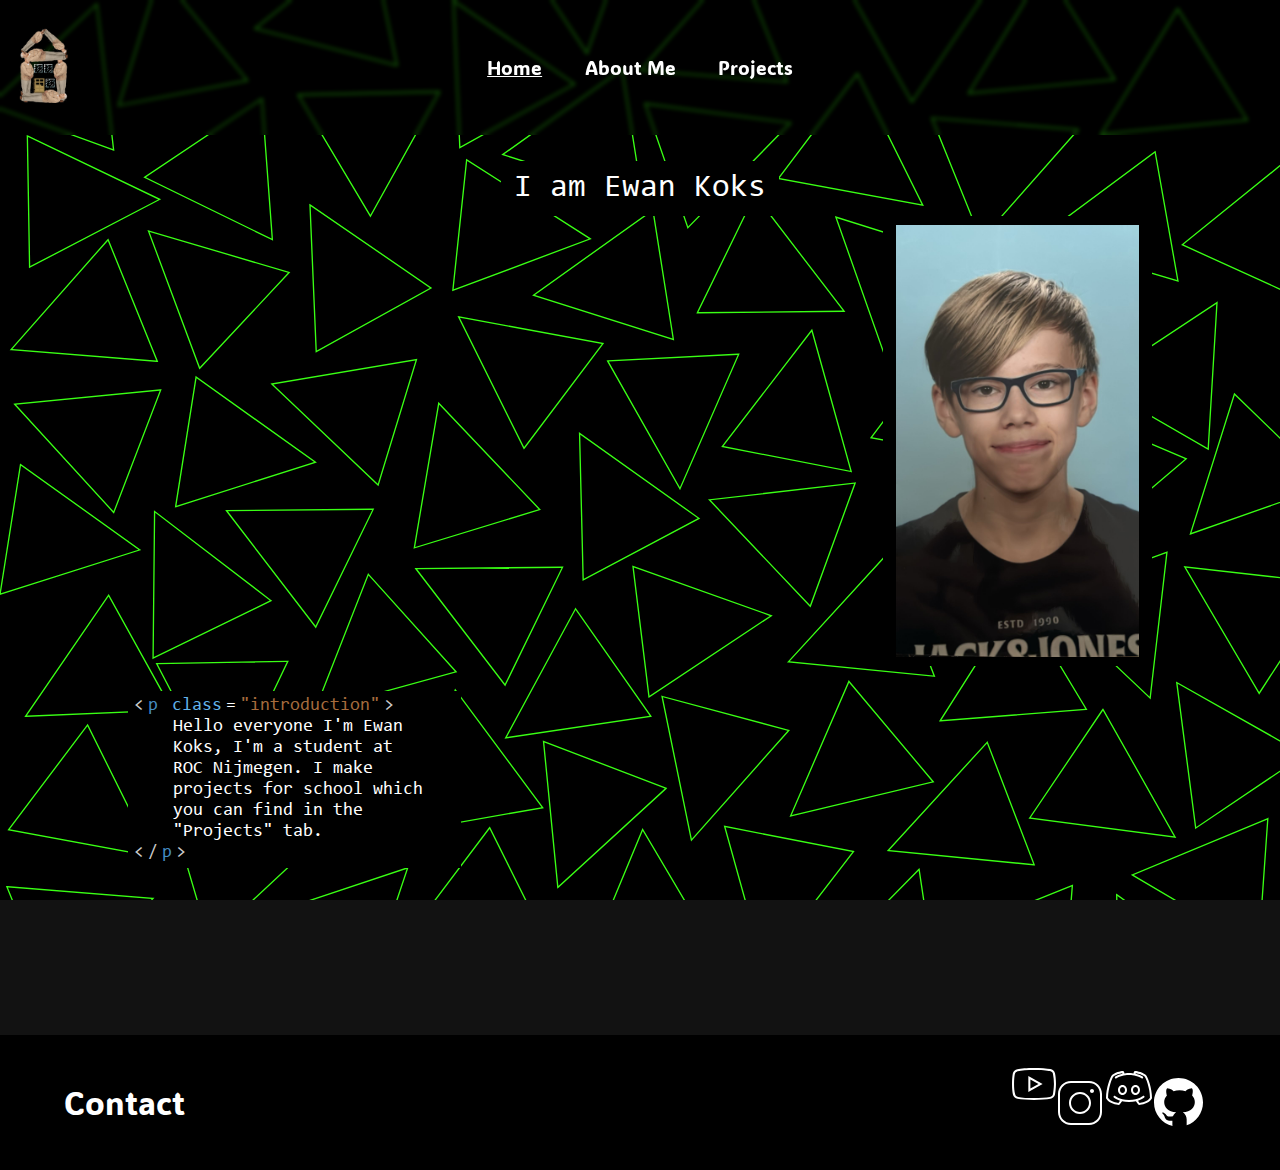
<file: index.html>
<!DOCTYPE html>
<html lang="en">

<head>
    <meta charset="UTF-8">
    <meta name="viewport" content="width=device-width, initial-scale=1.0">

    <title>Portfolio - Home</title>
    <link rel="icon" type="image/x-icon" href="images/best_house.ico">

    <link rel="stylesheet" href="css/main.css">
</head>

<body>
    <!-- header -->
    <header>
        <a href="/" class="logo-cont">
            <img class="logo" src="images/best_house.png" alt="logo">
        </a>

        <nav class="pages-cont">
            <a href="index.html" class="underline home">Home</a>
            <a href="about.html" class="about">About Me</a>
            <a href="projects.html" class="projects">Projects</a>
        </nav>

        <img class="hidden logo" src="images/best_house.png" alt="logo">
    </header>

    <!-- main -->
    <main>
        <h1 class="name bg">I am Ewan Koks</h1>

        <img class="me bg" src="images/me.jpg" alt="me">

        <div class="text-cont bg-text">
            <span class="open html">&#60;</span>
            <span class="element html">p</span>
            <span class="class html">&#160;class</span>
            <span class="html">=</span>
            <span class="variable html">"introduction"</span>
            <span class="close html">&#62;</span>

            <p class="text">
                Hello everyone I'm Ewan Koks,
                I'm a student at ROC Nijmegen.
                I make projects for school
                which you can find in the
                "Projects" tab.
            </p>

            <span class="open html">&#60;</span>
            <span class="slash html">/</span>
            <span class="element html">p</span>
            <span class="close html">&#62;</span>
        </div>

    </main>

    <!-- modal -->
    <div id="modal" class="modal close">
        <div class="modal-content bg">
            <div class="modal-header">
                <h2>Contact me:</h2>
            </div>

            <div class="modal-body">
                <p>Phone: <a href="tel:+310615696740">+31 0615696740</a></p>
                <p>Mail: <a href="mailto:ewankoks46@gmail.com">ewankoks46@gmail.com</a></p>
            </div>
        </div>
    </div>

    <!-- footer -->
    <footer>
        <button id="contact" class="contact">Contact</button>

        <div class="socials-cont">
            <a target="_blank" href="https://www.youtube.com/@ewan024nijm9" class="youtube"><img class="social" src="images/youtube-logo.svg" alt="YouTube"></a>

            <a target="_blank" href="https://www.instagram.com/ewan024nijm/" class="instagram"><img class="social" src="images/instagram-logo.svg" alt="Instagram"></a>

            <a target="_blank" href="https://discordapp.com/users/779603942254313492" class="discord"><img class="social" src="images/discord-logo.svg" alt="Discord"></a>

            <a target="_blank" href="https://github.com/ewan024" class="github"><img class="social" src="images/github-logo.svg" alt="GitHub"></a>
        </div>
    </footer>

    <!-- script -->
    <script src="js/main.js"></script>
</body>
</html>
</file>
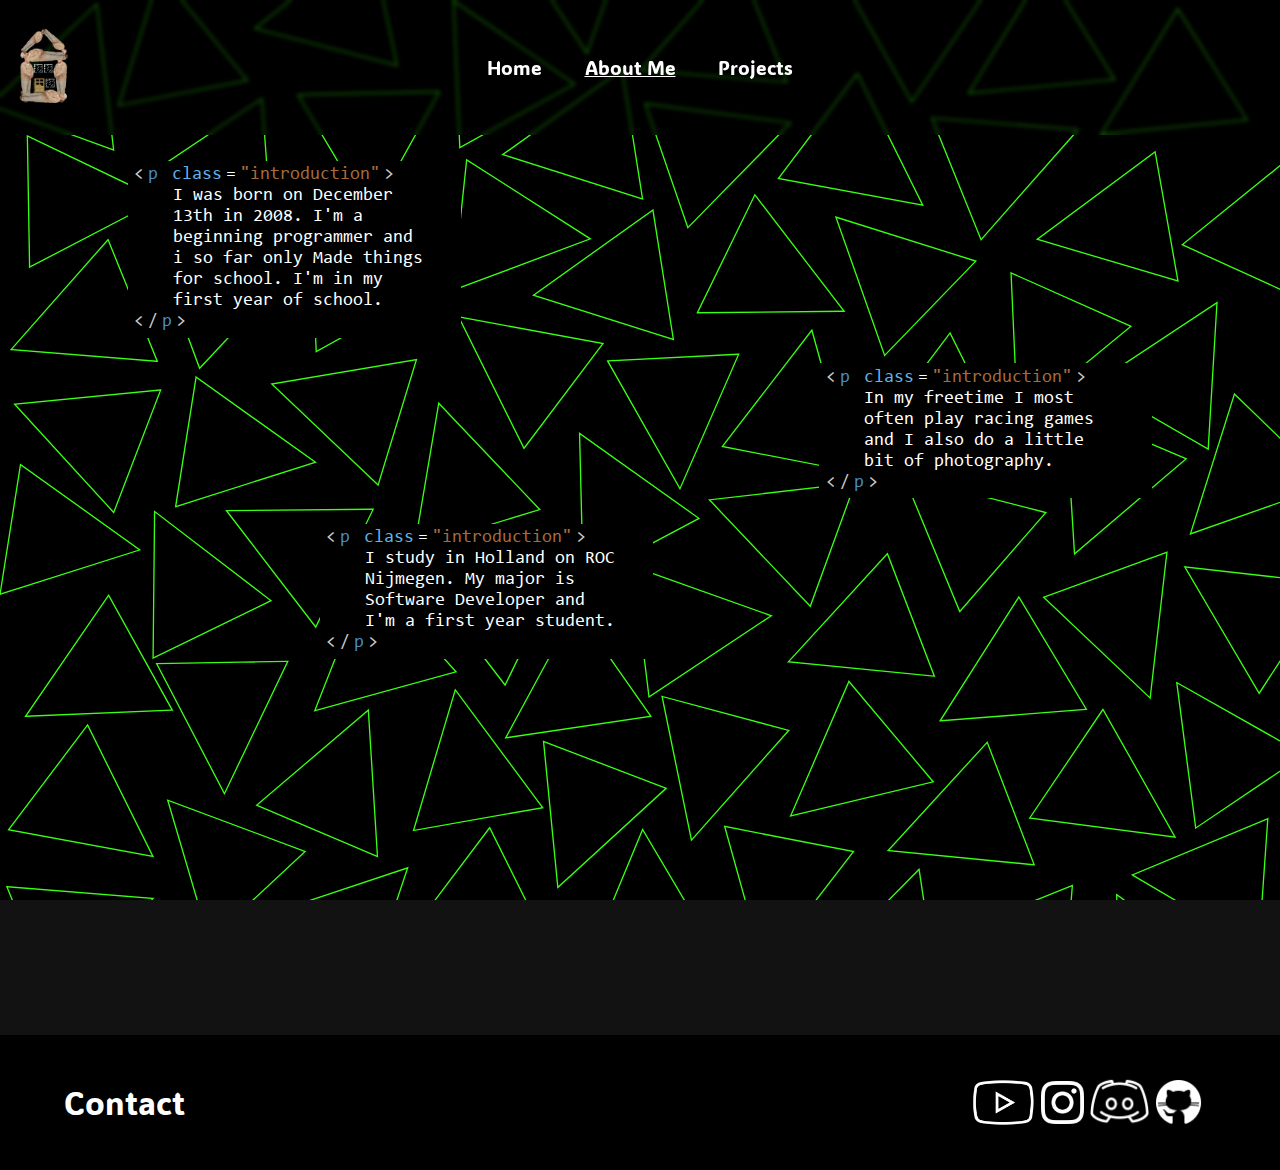
<file: about.html>
<!DOCTYPE html>
<html lang="en">
<head>
    <meta charset="UTF-8">
    <meta name="viewport" content="width=device-width, initial-scale=1.0">

    <title>Portfolio - About Me</title>
    <link rel="icon" type="image/x-icon" href="images/best_house.ico">

    <link rel="stylesheet" href="css/main.css">  
</head>
<body>
    <header>
        <a href="/" class="logo-cont">
            <img class="logo" src="images/best_house.png" alt="logo">
        </a>

        <div class="pages-cont">
            <a href="index.html" class="home">Home</a>
            <a href="about.html" class="underline about">About Me</a>
            <a href="projects.html" class="projects">Projects</a>
        </div>

        <img class="hidden logo" src="images/best_house.png" alt="logo">
    </header>

    <main>
        <div class="text-cont bg-text">
            <span class="open html">&#60;</span>
            <span class="element html">p</span>
            <span class="class html">&#160;class</span>
            <span class="html">=</span>
            <span class="variable html">"introduction"</span>
            <span class="close html">&#62;</span>

            <p class="text">
                I was born on December 13th in
                2008. I'm a beginning
                programmer and i so far only
                Made things for school.
                I'm in my first year of
                school.
            </p>

            <span class="open html">&#60;</span>
            <span class="slash html">/</span>
            <span class="element html">p</span>
            <span class="close html">&#62;</span>
        </div>
        
        <div class="text-right bg-text">
            <span class="open html">&#60;</span>
            <span class="element html">p</span>
            <span class="class html">&#160;class</span>
            <span class="html">=</span>
            <span class="variable html">"introduction"</span>
            <span class="close html">&#62;</span>

            <p class="text">
                In my freetime I most often
                play racing games and I also
                do a little bit of
                photography.
            </p>

            <span class="open html">&#60;</span>
            <span class="slash html">/</span>
            <span class="element html">p</span>
            <span class="close html">&#62;</span>
        </div>
        
        <div class="text-midish bg-text">
            <span class="open html">&#60;</span>
            <span class="element html">p</span>
            <span class="class html">&#160;class</span>
            <span class="html">=</span>
            <span class="variable html">"introduction"</span>
            <span class="close html">&#62;</span>

            <p class="text">
                I study in Holland on ROC
                Nijmegen. My major is Software
                Developer and I'm a first year
                student.            
            </p>

            <span class="open html">&#60;</span>
            <span class="slash html">/</span>
            <span class="element html">p</span>
            <span class="close html">&#62;</span>
        </div>
    </main>

    <div id="modal" class="modal close">
        <div class="modal-content bg">
            <div class="modal-header">
                <h2>Contact me:</h2>
            </div>

            <div class="modal-body">
                <p>Phone: <a href="tel:+310615696740">+31 0615696740</a></p>
                <p>Mail: <a href="mailto:ewankoks46@gmail.com">ewankoks46@gmail.com</a></p>
            </div>
        </div>
    </div>
    
    <footer>
        <button id="contact" class="contact">Contact</button>

        <div class="socials-cont">
            <a target="_blank" href="https://www.youtube.com/@ewan024nijm9" class="youtube"><img src="images/youtube-play.png" alt="YouTube" height="100%"></a>

            <a target="_blank" href="https://www.instagram.com/ewan024nijm/" class="instagram"><img src="images/instagram-white-icon.png" alt="Instagram" height="100%"></a>

            <a target="_blank" href="https://discord.gg/G2mXnHmB" class="discord"><img src="images/discord-logo.png" alt="Discord" height="100%"></a>

            <a target="_blank" href="https://github.com/ewan024" class="github"><img src="images/icons8-github-100.png" alt="GitHub" height="100%"></a>
        </div>
    </footer>

    <script src="js/main.js"></script>
</body>
</html>
</file>
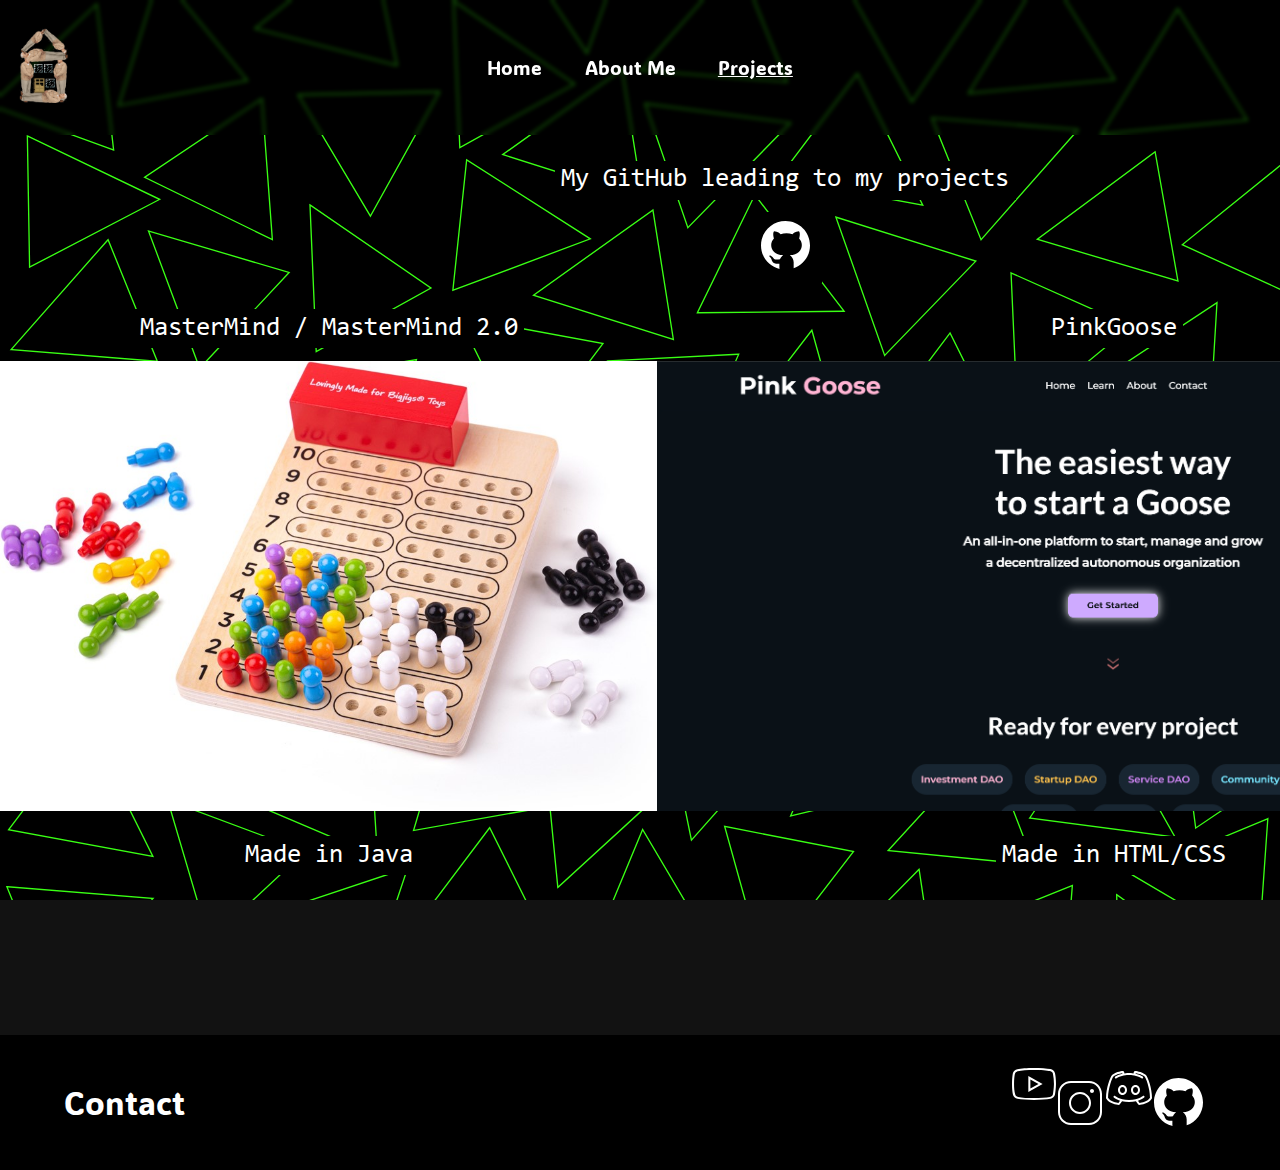
<file: projects.html>
<!DOCTYPE html>
<html lang="en">
<head>
    <meta charset="UTF-8">
    <meta name="viewport" content="width=device-width, initial-scale=1.0">

    <title>Portfolio - Projects</title>
    <link rel="icon" type="image/x-icon" href="images/best_house.ico">

    <link rel="stylesheet" href="css/main.css">
</head>

<body>
    <!-- header -->
    <header>
        <a href="/" class="logo-cont">
            <img class="logo" src="images/best_house.png" alt="logo">
        </a>

        <nav class="pages-cont">
            <a href="index.html" class="home">Home</a>
            <a href="about.html" class="about">About Me</a>
            <a href="projects.html" class="underline projects">Projects</a>
        </nav>

        <img class="hidden logo" src="images/best_house.png" alt="logo">
    </header>

    <!-- main -->
    <main>
        <div class="github-cont">
            <h1 class="project-text bg-text">My GitHub leading to my projects</h1>

            <a target="_blank" href="https://github.com/ewan024" class="gitHub bg"><img src="images/github-logo.svg" alt="github-big"></a>
        </div>


        <div class="project-cont">
            <div class="masterMind-cont">
                <h2 class="project-text bg-text">MasterMind / MasterMind 2.0</h2>
                <img class="masterMind" src="images/masterMind.png" alt="MasterMind">
                <span class="project-text bg-text">Made in Java</span>
            </div>

            <div class="pinkGoose-cont">
                <h2 class="project-text bg-text">PinkGoose</h2>
                <img class="pinkGoose" src="images/pinkGoose.png" alt="PinkGoose">
                <span class="project-text bg-text">Made in HTML/CSS</span>
            </div>
        </div>
    </main>

    <!-- modal -->
    <div id="modal" class="modal close">
        <div class="modal-content bg">
            <div class="modal-header">
                <h2>Contact me:</h2>
            </div>

            <div class="modal-body">
                <p>Phone: <a href="tel:+310615696740">+31 0615696740</a></p>
                <p>Mail: <a href="mailto:ewankoks46@gmail.com">ewankoks46@gmail.com</a></p>
            </div>
        </div>
    </div>

    <!-- footer -->
    <footer>
        <button id="contact" class="contact">Contact</button>

        <div class="socials-cont">
            <a target="_blank" href="https://www.youtube.com/@ewan024nijm9" class="youtube"><img class="social" src="images/youtube-logo.svg" alt="YouTube"></a>

            <a target="_blank" href="https://www.instagram.com/ewan024nijm/" class="instagram"><img class="social" src="images/instagram-logo.svg" alt="Instagram"></a>

            <a target="_blank" href="https://discordapp.com/users/779603942254313492" class="discord"><img class="social" src="images/discord-logo.svg" alt="Discord"></a>

            <a target="_blank" href="https://github.com/ewan024" class="github"><img class="social" src="images/github-logo.svg" alt="GitHub"></a>
        </div>
    </footer>

    <!-- script -->
    <script src="js/main.js"></script>
</body>
</html>
</file>
<file: css/main.css>
/* primary element */
* {
    box-sizing: border-box;
    padding: 0;
    margin: 0;
    color: #fff;
    border-radius: 0;
}

/* main elements */

html {
    width: 100%;
}

body {
    background: url("../images/backdrop.svg") fixed;
    background-size: 100%;
    
    width: 100%;
    height: 100vh;

    display: flex;
    flex-flow: row wrap;
    align-items: normal ;

    z-index: 0;
}

header {
    background: #00000090;
    width: 100%;
    height: 15vh;

    display: flex;
    flex-direction: row;
    justify-content: space-between;
    align-items: center;

    position: sticky;
    top: 0;
    z-index: 99;

    backdrop-filter: blur(0.15vw);
}

main {
    width: 100%;
    height: 100%;
    display: flex;
    flex-flow: column wrap;
}

footer {
    background: #000;
    
    width: 100vw;
    height: 15vh;

    display: flex;
    flex-direction: row;
    align-items: center;
    justify-content: space-between;
    align-self: flex-end;
}

/* specific elements */

h1, h2, h3, h4, h5, h6, p {
    font: inherit;
    font-size: 100%;

    cursor: default;
}

a {
    cursor: pointer;
    background: transparent;

    font-family: Adlam;
    font-size: 1.5vw;

    text-decoration: none;
}

button {
    cursor: pointer;
    background: #000;
    border: 0;
}

/* header content */

.logo {
    height: 6vw;
    width: auto;

    margin: 1.5vw;
}

.home {
    margin: 1.5vw;

    transition: all 0.3s ease;
}

.home:hover {
    font-size: 2vw;

    transition: all 0.3s ease;
}

.about {
    margin: 1.5vw;

    transition: all 0.3s ease;
}

.about:hover {
    cursor: pointer;
    font-size: 2vw;

    transition: all 0.3s ease;
}

.projects {
    margin: 1.5vw;

    transition: all 0.3s ease;
}

.projects:hover {
    cursor: pointer;
    font-size: 2vw;

    transition: all 0.3s ease;
}

/* main content */

/* Home */

.name {
    font-family: Consolas;
    font-size: 2.5vw;
    
    align-self: center;

    margin-top: 2vw;
}

.me {
    height: 50vh;
    
    align-self: flex-end;

    margin-right: 10vw;
}

/* About me */

.text-cont {
    width: 26vw;
    margin: 2vw 0 2vw 10vw;
}

.text-midish {
    width: 26vw;
    margin: 0 0 2vw 25vw;
}

.text-right {
    align-self: flex-end;

    width: 26vw;
    margin: 0 10vw 2vw 0;
}

.html {
    font-family: Consolas;
    font-size: 1.4vw;
}

.text {
    margin-left: 3vw;
    text-wrap: wrap;
    max-width: 20vw;

    font-family: Consolas;
    font-size: 1.4vw;
}

/* Projects */

.github-cont {
    display: flex;
    flex-direction: column;
    align-items: center;
    justify-content: center;
}

.project-text {
    font-family: Consolas;
    font-size: 2vw;

    margin: 2vw 0 1vw 0;
}

.project-cont {
    display: flex;
    flex-direction: row;
    align-items: center;
    justify-content: space-around;
}

.github-big {
    height: 10vh;
}

.gitHub {
    width: fit-content;
    height: fit-content;
}

.masterMind-cont {
    display: flex;
    flex-direction: column;
    align-items: center;
}

.masterMind {
    height: 50vh;
}

.pinkGoose-cont {
    display: flex;
    flex-direction: column;
    align-items: center;
}

.pinkGoose {
    height: 50vh;
}

/* footer content */

.contact {
    font-family: Adlam;
    font-size: 2.5vw;

    margin-left: 5vw;
}

.socials-cont {
    width: fit-content;
    height: fit-content;

    display: flex;
    flex-direction: row;
    align-items: center;
    justify-content: space-between;
    
    margin-right: 5vw;
    padding: 1vw;
}

.youtube {
    height: 7.7vh;
    
    margin-right: 0.2vw;
}

.instagram {
    height: 4.8vh;
    
    margin-right: 0.3vw;
}

.discord {
    height: 7vh;
    
    margin-right: 0.2vw;
}

.github {
    height: 5.5vh;
}

/* Colors */

.open, .close, .slash {
    color: #cccccc;
}

.element {
    color: #448cc2;
}

.class {
    color: #62b2e9;
}

.variable {
    color: #a66c3d;
}

/* BackGround */

.bg {
    background: #000;
    padding: 1vh 1vw;
}

.bg-text {
    background: #000;
    padding: 0.5vh 0.5vw;
}

/* Hidden */
.hidden {
    visibility: hidden;
}

/* underline */

.underline {
    text-decoration: underline;
}

/* Fonts */

@font-face {
    font-family: Consolas;
    src: url(../fonts/Consolas.ttf);
}

@font-face {
    font-family: Adlam;
    src: url(../fonts/ADLaMDisplay-Regular.ttf);
}

/* modal */

.modal {
    display: none;
    
    padding-top: 10vw;

    position: fixed;
    z-index: 100;
    left: 0;
    top: 0;

    width: 100vw;
    height: 100vw;
    overflow: auto;
    background: #00000071;

    font-family: Consolas;
    font-size: 2vw;

    border-radius: 0;
}

.modal-content {
    width: 60vw;

    padding: 0;
    margin: auto;

    position: relative;
    animation-name: animatetop;
    animation-duration: 0.4s;
    background: #fbfbfb65;
    border-radius: 0;
}

@keyframes animatetop {
    from {top:-300px; opacity:0}
    to {top:0; opacity:1}
}
  
.modal-header {
    height: 4vw;
    background: #fbfbfb65;
    border-radius: 0;

    display: flex;
    justify-content: center;
    align-items: center;
}
  
.modal-body {
    height: 10vw;

    display: flex;
    flex-direction: column;
    align-items: center;
    justify-content: center;
}

/* responsiveness */


@media only screen and (max-width: 1000px) {
    
    .pages-cont {
        font-size: 20;
        display: flex;
        align-items: center;
    }

    .masterMind {
        height: 30vh;
    }

    .pinkGoose {
        height: 30vh;
    }

}
@media only screen and (max-width: 500px) {
    header {
        justify-content: center;
    }

    .masterMind {
        height: 20vh;
    }

    .pinkGoose {
        height: 20vh;
    }


    .logo {
        display: none;
    }

    .socials-cont {
        display: none;
    }

    .youtube {
        display: none;
    }
    
    .instagram {
        display: none;
    }
    
    .discord {
        display: none;
    }
    
    .github {
        display: none;
    }

    footer {
        justify-content: center;
    }
}

:root {
    color-scheme: dark;
}
</file>
